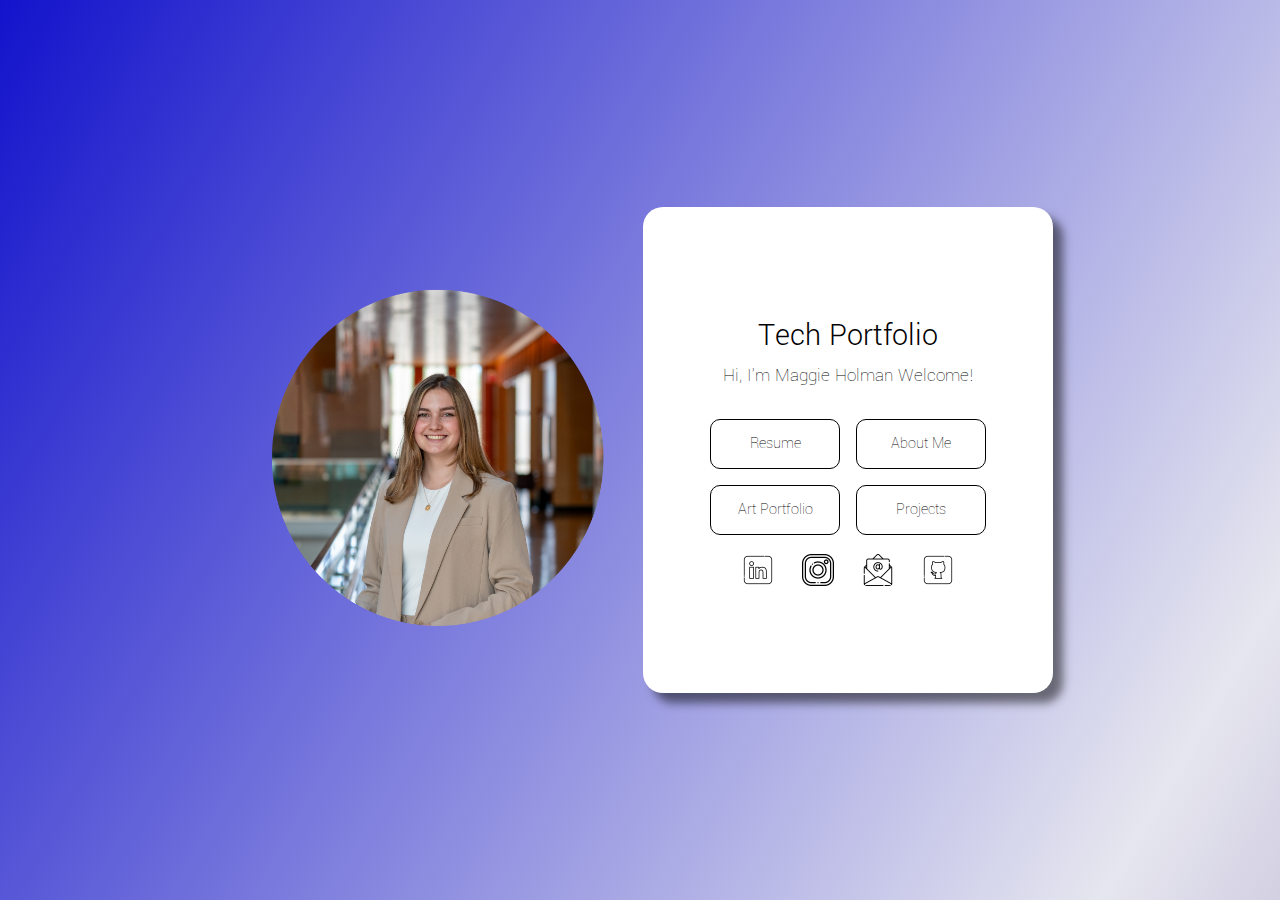
<file: index.html>
<!DOCTYPE html>
<html lang="en">
<head>
    <meta charset="UTF-8">
    <meta name="viewport" content="width=device-width, initial-scale=1.0">
    <title>Tech Portfolio</title>
    <link rel="stylesheet" href="css/style.css" />
</head>
<body class="gradient-background">
  <div class="profile-div fade-in">
    <div class="photo-div">
      <img src="images/profilepic.png" alt="Professional Headshot of girl" class="profile-pic">
    </div>
    <div class="profile-text-div">
      <div class="profile-text-title">
        <h1>Tech Portfolio</h1>
      </div>
      <div class="profile-text-subtitle">
        <h3>Hi, I'm Maggie Holman Welcome!</h3>
      </div>
      <div class="navigation">
        <div class="left-nav">
          <div id="resume" class="top-left">
            <p>Resume</p>
          </div>
          <div id="artportfolio" class="bottom-left">
            <p>Art Portfolio</p>
          </div>
        </div>
        <div class="right-nav">
          <div id="aboutme" class="top-right">
            <p>About Me</p>
          </div>
          <div id="projects" class="bottom-right">
            <p>Projects</p>
          </div>
        </div>
      </div>
      <div class="contact">
        <div id="linkedin" class="icon1">
          <img src="images/linkedin.png" alt="Professional Headshot of girl" class="linkedin">
        </div>
        <div id="instagram" class="icon2">
          <img src="images/instagram.png" alt="Professional Headshot of girl" class="instagram">
        </div>
        <div id="email" class="icon3">
          <img src="images/email.png" alt="Professional Headshot of girl" class="email">
        </div>
        <div id="github" class="icon4">
          <img src="images/github.png" alt="Professional Headshot of girl" class="github">
        </div>
      </div>
    </div>
  </div>
  <script src="js/script.js"></script>
</body>
</html>
</file>
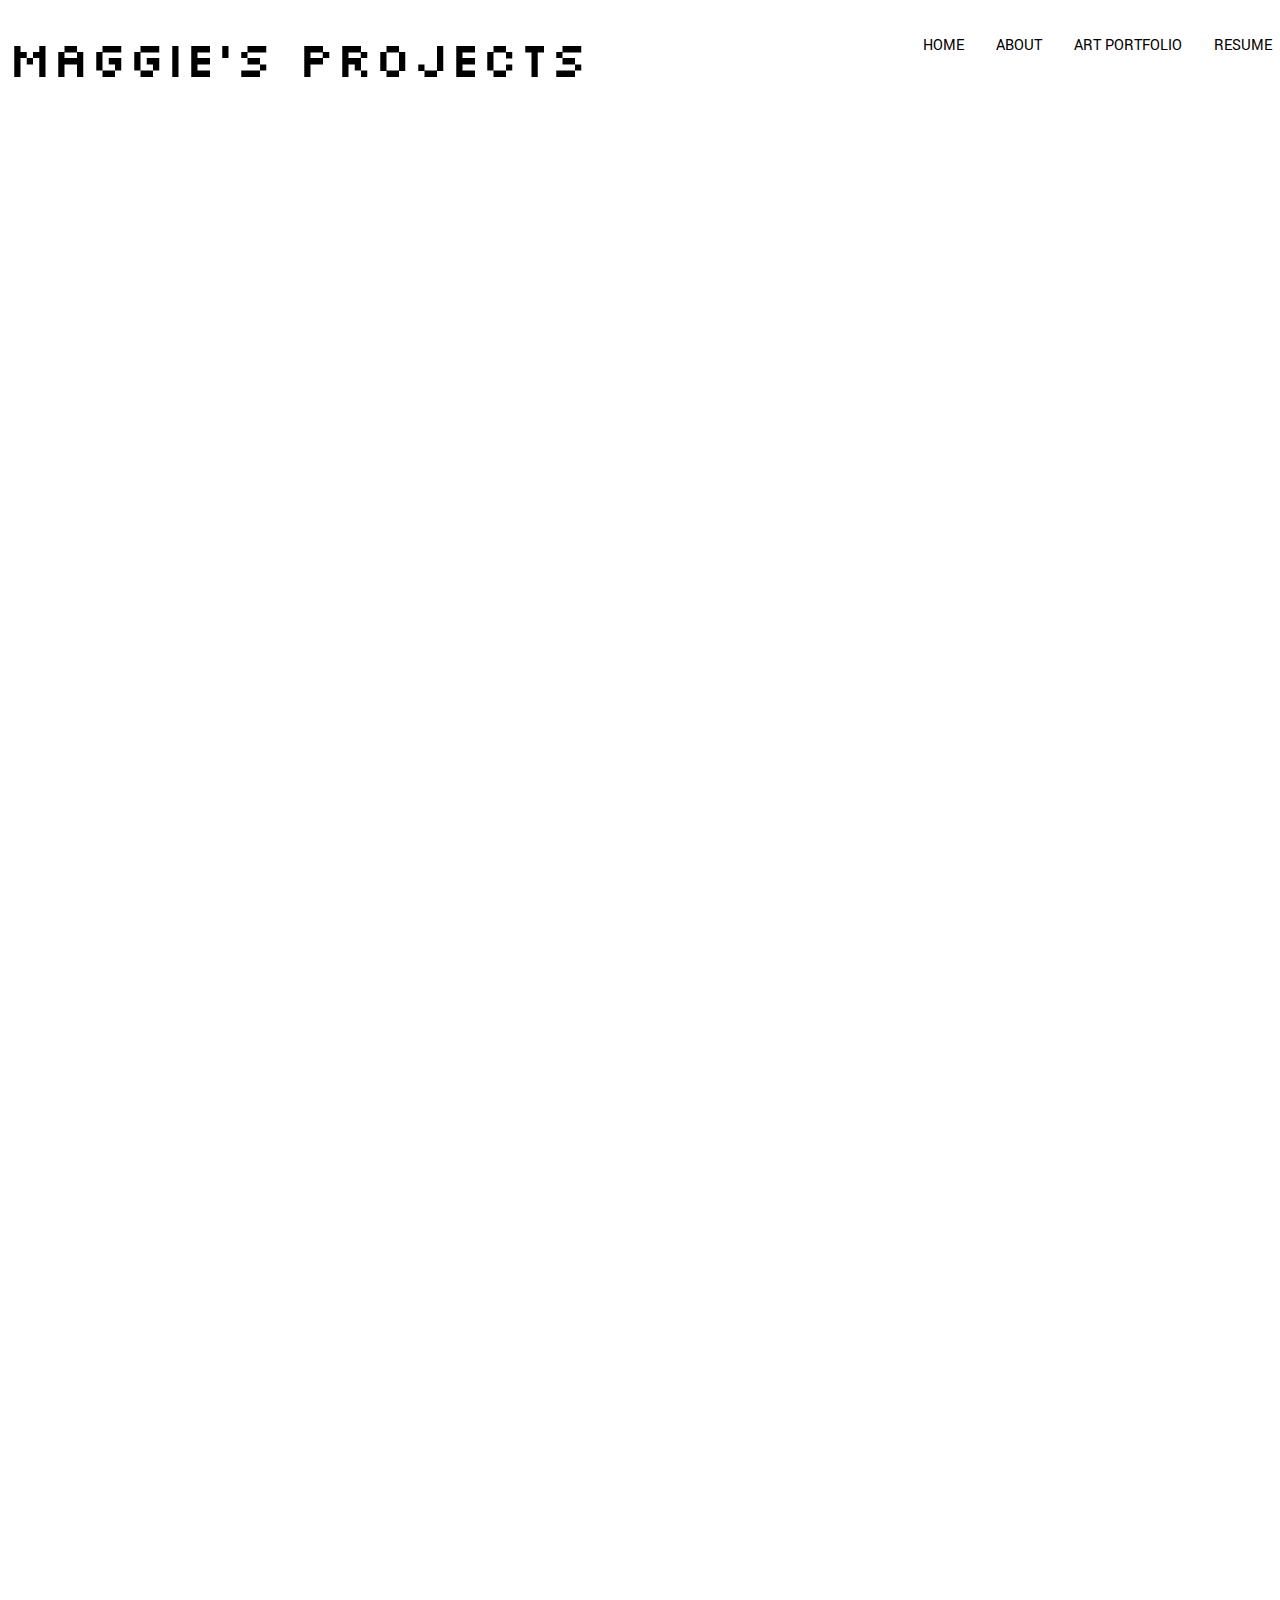
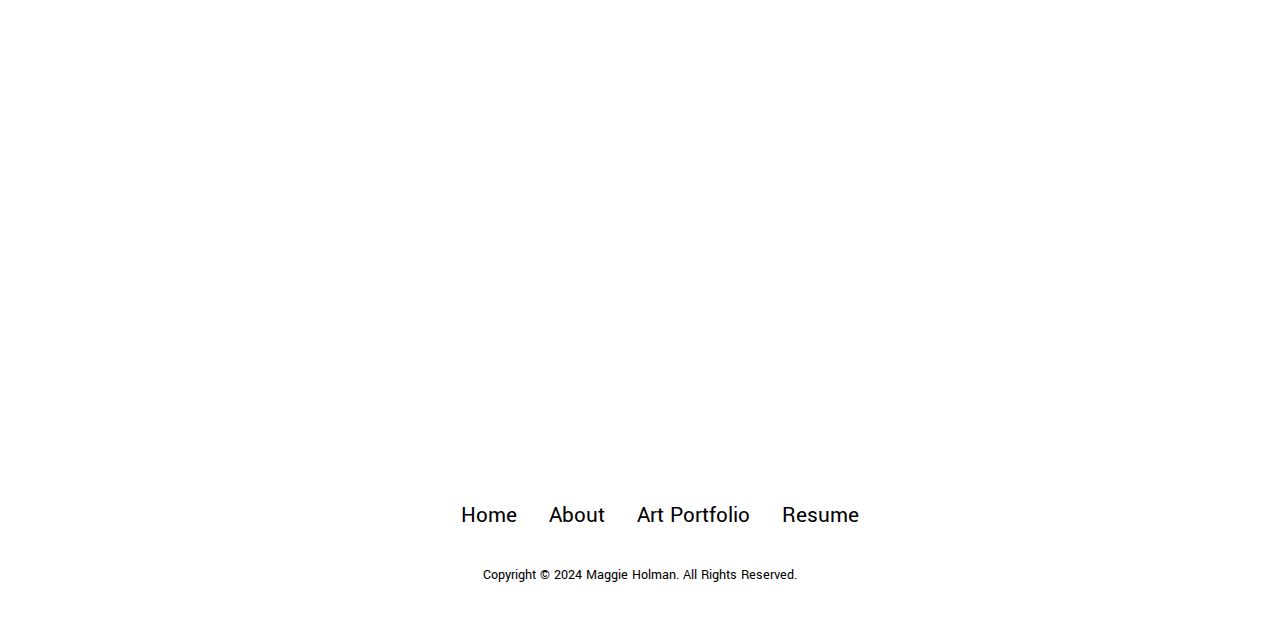
<file: projects.html>
<!DOCTYPE html>
<html lang="en">
<head>
    <meta charset="UTF-8">
    <meta name="viewport" content="width=device-width, initial-scale=1.0">
    <link rel="stylesheet" href="css/projects.css"/>
    <title>my Projects</title>
</head>
<body>
    <nav class="desktop-nav">
        <div class="logo">MAGGIE'S PROJECTS</div>
        <ul class="nav-links">
            <li><a href="index.html">HOME</a></li>
            <li><a href="https://maggieholman.github.io/ArtPortfolio/about.html">ABOUT</a></li>
            <li><a href="https://maggieholman.github.io/ArtPortfolio/">ART PORTFOLIO</a></li>
            <li><a href="images/MaggieHolmanTechResume.pdf">RESUME</a></li>
        </ul>
    </nav>
    <div class="projects-body fade-in">
        <div class="project-gallery">
            <div class="project-column">
                <div class="border">
                    <div class="project project2">
                        <div class="title">
                            <p><strong>Art Portfolio</strong></p>
                        </div>
                        <div class="project-text">
                            <p>Developed a responsive art portfolio website using HTML, CSS,
                                 and JavaScript, ensuring compatibility across desktop, tablet, 
                                 and mobile devices for an optimal user experience
                            </p>
                            <p>Implemented modern web development practices to create a visually appealing
                                 design with a clear hierarchy and user-friendly navigation. Enhanced interactivity through the use 
                                 of animations and hover effects, providing an engaging and dynamic experience for visitors</p>
                            <p>Integrated social media links and contact information to facilitate 
                                connections with clients and promote networking opportunities</p>
                        </div>
                        <div class="coding-language-gallery">
                            <div class="coding-column">
                                <div class="HTML">
                                    <p><strong>HTML</strong></p>
                                </div>
                            </div>
                            <div class="coding-column">
                                <div class="JavaScript">
                                    <p><strong>JavaScript</strong></p>
                                </div>
                            </div>
                            <div class="coding-column">
                                <div class="CSS">
                                    <p><strong>CSS</strong></p>
                                </div>
                            </div>
                        </div>
                    </div>
                    </div>
                <div class="border OfficeHourBorder">
                    <div class="project OfficeHour">
                        <div class="title">
                            <p><strong>Office Hour Queue</strong></p>
                        </div>
                        <div class="project-text">
                            <p>Developed a RESTful web server using C++ that manages an 
                                office hours queue. Implemented endpoints using HTTP methods (GET, POST, 
                                DELETE) to interact with a custom linked list structure</p>
                            <p>Utilized C++ with STL for rapid prototyping of queue functionalities. 
                                Demonstrated proficiency in memory management, including dynamic 
                                memory allocation and deallocation, constructors, and destructors</p>
                        </div>
                        <div class="coding-language-gallery">
                            <div class="coding-column">
                                <div class="CSS">
                                    <p><strong>C++</strong></p>
                                </div>
                            </div>
                        </div>
                    </div>
                    </div>
                <div class="border">
                    <div class="project project2">
                        <div class="title">
                            <p><strong>Banking Database Simulator</strong></p>
                        </div>
                        <div class="project-text">
                            <p>Developed a robust banking transaction simulator in C++, 
                                utilizing object-oriented programming principles and efficient data structures
                                including priority queues and hash maps</p>
                            <p>Implemented command-line interface functionalities for user interactions, 
                                including user registration, login/logout, transaction 
                                placement, and query handling</p>
                            <p>Integrated IP-based user authentication and transaction timestamp management for accurate transaction tracking and fraud prevention.
                                Designed and implemented algorithms for transaction execution, fee calculation, and transaction history management</p>
                        </div>
                        <div class="coding-language-gallery">
                            <div class="coding-column">
                                <div class="CSS">
                                    <p><strong>C++</strong></p>
                                </div>
                            </div>
                        </div>
                    </div>
                    </div>
                <div class="border ConstrainedBorder">
                    <div class="project Constrained">
                        <div class="title">
                            <p><strong>Constrained <br>MST Traversal</strong></p>
                        </div>
                        <div class="project-text">
                            <p>Utilized graphs and adjacency matrices to model complex data point connectivity,
                                 enabling advanced data structure manipulation and 
                                analysis</p>
                            <p>Implemented heuristic algorithms to calculate Minimum Spanning Trees (MST) under specific constraints, 
                                such as crossing quadrants 
                                with "doors" and "walls," using a greedy algorithm approach for optimization</p>
                        </div>
                        <div class="coding-language-gallery">
                            <div class="coding-column">
                                <div class="CSS">
                                    <p><strong>C++</strong></p>
                                </div>
                            </div>
                        </div>
                    </div>
                    </div>
            </div>
            <div class="project-column">
                <div class="border ForumBorder">
                    <div class="project Forum">
                        <div class="title">
                            <p><strong>Forum Post Classifier</strong></p>
                        </div>
                        <div class="project-text">
                            <p>Developed a Naive Bayes Classifier to automatically identify the 
                                subject of posts from Piazza, utilizing natural language processing 
                                (NLP) and machine learning techniques</p>
                            <p>Implemented training and prediction algorithms that process 
                                labeled Piazza posts, calculating log-probability scores to classify new posts 
                                based on learned word distributions and label frequencies</p>
                            <p>Leveraged a Bag of Words Model to extract unique words from posts,
                                 ensuring efficient and accurate classification by incorporating 
                                word probabilities and label priors</p>
                        </div>
                        <div class="coding-language-gallery">
                            <div class="coding-column">
                                <div class="CSS">
                                    <p><strong>C++</strong></p>
                                </div>
                            </div>
                        </div>
                    </div>
                    </div>
                <div class="border">
                <div class="project project2">
                    <div class="title">
                        <p><strong>Photo Cropping <br>Algorithm</strong></p>
                    </div>
                    <div class="project-text">
                        <p>Designed and coded seam carving functionality for dynamic image resizing,
                             including energy and cost matrix computation, minimal seam identification, 
                            and vertical seam removal, optimized for both width and height adjustments</p>
                        <p>Implemented pixel-level operations for image manipulation in PPM format, including pixel access, setting, and image-wide color
                            filling without dynamic memory allocation, ensuring efficient memory usage</p>
                        <p>Created essential matrix functions for energy and cost calculations, such as initializing matrices, retrieving elements,
                             and computing minimal values within specified regions, supporting sophisticated image processing algorithms</p>
                        
                    </div>
                    <div class="coding-language-gallery">
                        <div class="coding-column">
                            <div class="CSS">
                                <p><strong>C++</strong></p>
                            </div>
                        </div>
                    </div>
                </div>
                </div>
                <div class="border MazeBorder">
                <div class="project Maze">
                    <div class="title">
                        <p><strong>3D Maze Solver</strong></p>
                    </div>
                    <div class="project-text">
                        <p>Implemented an algorithm to navigate complex 3D mazes using both stack (DFS) 
                            and queue (BFS) methods, ensuring efficient and comprehensive maze exploration</p>
                        <p>Designed the solver to handle color-coded buttons and doors, enhancing the complexity
                             and functionality of the maze, with dynamic backtracking and pathfinding capabilities</p>
                        <p>Provided multiple output formats (map and list) to display solutions, 
                            improving usability and visualization of the maze-solving process</p>
                    </div>
                    <div class="coding-language-gallery">
                        <div class="coding-column">
                            <div class="CSS">
                                <p><strong>C++</strong></p>
                            </div>
                        </div>
                    </div>
                </div>
                </div>
                
                <div class="border">
                <div class="project project2">
                    <div class="title">
                        <p><strong>Zombie Game</strong></p>
                    </div>
                    <div class="project-text">
                        <p>Implemented game mechanics including reading game configurations, managing rounds, 
                            generating random and named zombies, 
                            and conducting battles, ensuring a dynamic and challenging gameplay experience</p>
                        <p>Integrated command-line options for verbose mode, help, median zombie lifetime statistics, 
                            and custom game settings, allowing for flexible and informative user interactions</p>
                        <p>Designed efficient zombie handling and updating processes, including tracking zombie health,
                             distance, speed, and activity, 
                            and dynamically managing active and defeated zombies for a balanced and engaging game flow</p>
                    </div>
                    <div class="coding-language-gallery">
                        <div class="coding-column">
                            <div class="JavaScript">
                                <p><strong>Python</strong></p>
                            </div>
                        </div>
                    </div>
                </div>
                </div>
            </div>
            <div class="project-column">
                <div class="border">
                    <div class="project project2">
                        <div class="title">
                            <p><strong>Euchre Simulator</strong></p>
                        </div>
                        <div class="project-text">
                            <p>Developed a complete Euchre card game using C++ with a focus on object-oriented design, implementing abstract
                                 data types (ADT) for cards, packs, and players</p>
                            <p>Implemented operator overloading, enumerated types, and unit testing, creating robust and reusable 
                                code components, and ensuring functionality through test suites</p>
                            <p>Designed a game driver to coordinate gameplay between AI and human players, including dynamic memory management, 
                                input handling, and strategic decision-making algorithms for an engaging user experience</p>
                        </div>
                        <div class="coding-language-gallery">
                            <div class="coding-column">
                                <div class="CSS">
                                    <p><strong>C++</strong></p>
                                </div>
                            </div>
                        </div>
                    </div>
                    </div>
                <div class="border">
                    <div class="project project2">
                        <div class="title">
                            <p><strong>Idea Shop Website</strong></p>
                        </div>
                        <div class="project-text">
                            <p>Independently created 5 webpages using Figma, ensuring optimized user 
                                experiences across mobile, tablet, and desktop devices for a company's new website.</p>
                            <p>Implemented industry-standard practices to enhance usability and aesthetics,
                                 including responsive design principles and user-centric layouts</p>
                            <p>Successfully presented design concepts and prototypes to the company's marketing team, incorporating
                                 feedback to align with the branding and promotional strategies for the 2025 launch</p>
                        </div>
                        <div class="coding-language-gallery">
                            <div class="coding-column">
                                <div class="HTML">
                                    <p><strong>HTML</strong></p>
                                </div>
                            </div>
                            <div class="coding-column">
                                <div class="JavaScript">
                                    <p><strong>JavaScript</strong></p>
                                </div>
                            </div>
                            <div class="coding-column">
                                <div class="CSS">
                                    <p><strong>CSS</strong></p>
                                </div>
                            </div>
                        </div>
                    </div>
                    </div>
                <div class="border">
                    <div class="project project2">
                        <div class="title">
                            <p><strong>Risk Management Database</strong></p>
                        </div>
                        <div class="project-text">
                            <p>Collaborated with developers to transition from an Access database to a SQL database,
                                 enhancing data accessibility and storage capacity</p>
                            <p>Led the redesign of the database UI, focusing on improving query functionality 
                                and making data organization more intuitive and engaging for the company's use</p>
                            <p>Streamlined the interface to boost the system's reporting capabilities,
                                 ensuring better data insights and usability for stakeholders</p>
                        </div>
                        <div class="coding-language-gallery">
                            <div class="coding-column">
                                <div class="HTML">
                                    <p><strong>HTML</strong></p>
                                </div>
                            </div>
                            <div class="coding-column">
                                <div class="CSS">
                                    <p><strong>CSS</strong></p>
                                </div>
                            </div>
                            <div class="coding-column">
                                <div class="CSS">
                                    <p><strong>SQL</strong></p>
                                </div>
                            </div>
                        </div>
                    </div>
                    </div>
                
            </div>
        </div>
    </div>
    <footer>
        <nav class="footer-nav">
          <div class="nav-links-container">
            <ul class="footer-nav-links">
              <li><a href="index.html">Home</a></li>
              <li><a href="https://maggieholman.github.io/ArtPortfolio/about.html">About</a></li>
              <li><a href="https://maggieholman.github.io/ArtPortfolio/">Art Portfolio</a></li>
              <li><a href="images/MaggieHolmanTechResume.pdf">Resume</a></li>
            </ul>
          </div>
        </nav>
        <p class="copyright">Copyright &#169; 2024 Maggie Holman. All Rights Reserved.</p>
      </footer>
    <script src="js/script.js"></script>
</body>
</html>
</file>
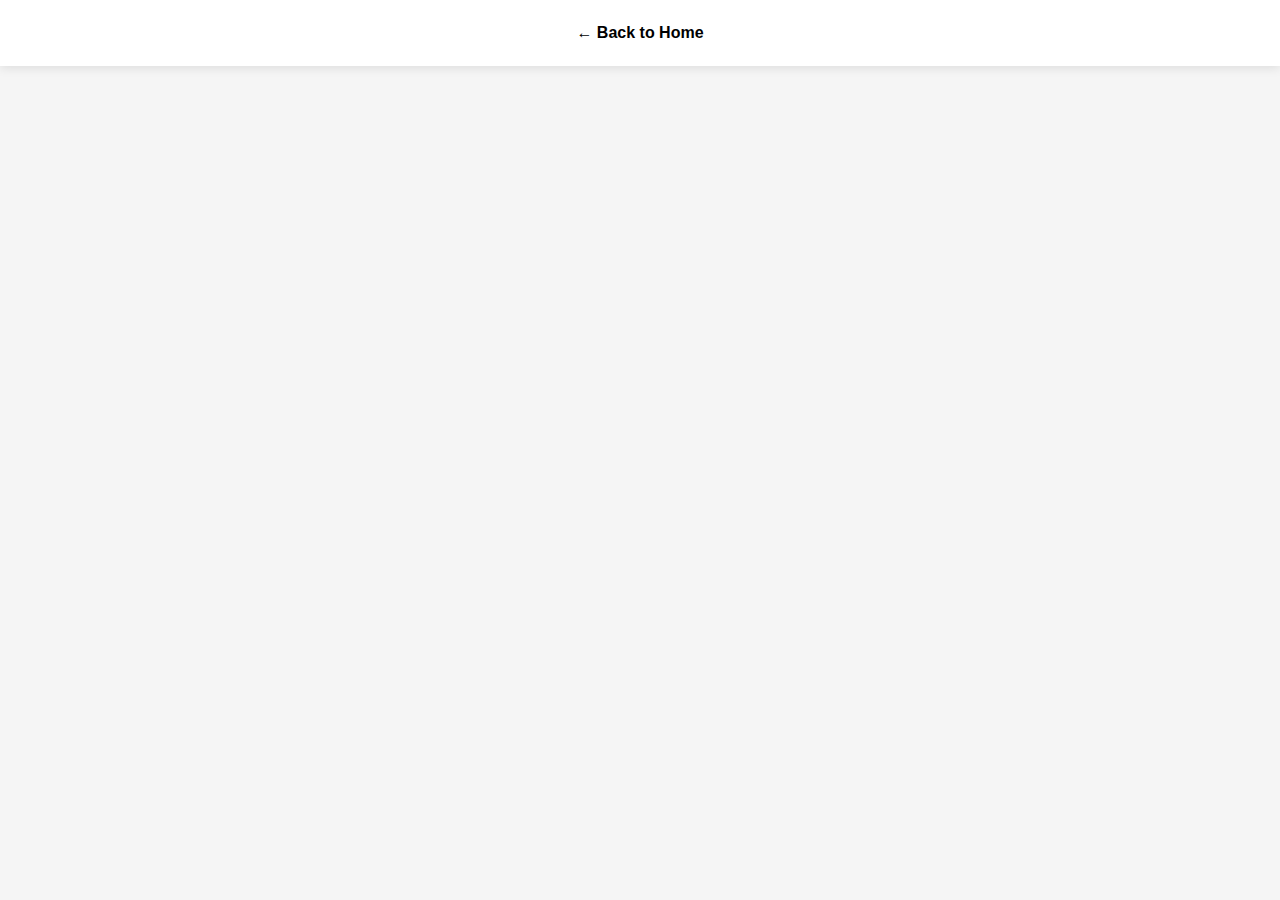
<file: resume.html>
<!DOCTYPE html>
<html lang="en">
<head>
  <meta charset="UTF-8">
  <meta name="viewport" content="width=device-width, initial-scale=1.0">
  <title>Maggie Holman | Resume</title>

  <style>
    body {
      margin: 0;
      font-family: Arial, sans-serif;
      background-color: #f5f5f5;
    }

    nav {
      padding: 1.5rem;
      text-align: center;
      background: white;
      box-shadow: 0 2px 10px rgba(0,0,0,0.1);
    }

    nav a {
      text-decoration: none;
      font-weight: bold;
      color: black;
    }

    .resume-container {
      width: 100%;
      height: calc(100vh - 80px);
    }

    iframe {
      width: 100%;
      height: 100%;
      border: none;
    }
  </style>
</head>
<body>

  <nav>
    <a href="index.html">← Back to Home</a>
  </nav>

  <div class="resume-container">
    <iframe src="images/MaggieHolmanTechResume.pdf"></iframe>
  </div>

</body>
</html>
</file>
<file: css/style.css>
@import url('https://fonts.googleapis.com/css2?family=Silkscreen:wght@400;700&display=swap');
@import url('https://fonts.googleapis.com/css2?family=Yantramanav:wght@100;300;400;500;700;900&display=swap');

body {
  margin: 0;
  padding: 0;
  font-family: "Yantramanav", sans-serif;
  font-weight: 100;
  font-style: normal;
  display: flex;
  justify-content: center;
  align-items: center;
  height: 100vh; 
  
}

.fade-in {
  opacity: 0;
  transform: translateY(20px);
  transition: opacity 1s ease-out, transform 1s ease-out;
}

.fade-in.visible {
  opacity: 1;
  transform: translateY(0);
}

h1 {
  font-weight:300;
}

h3 {
  font-weight:200;
}

html {
    scroll-behavior: smooth;
  }

* {
  transition: all 400ms ease;
}

.profile-div {
  display:flex;
  justify-content: center;
  align-items: center;
  width: 100%;
  height: 100%;
}

.profile-text-div {
  background-color: white;
  width:32%;
  height: 54%;
  border-radius: 20px;
  box-shadow: 10px 10px 10px rgba(0,0,0,.5);
  display: flex;
  flex-direction: column;
  align-items: center;
  justify-content: center;
  gap: .7rem;
}

.photo-div {
  display: flex;
  justify-content: center;
  align-items: center;
  width: 26rem;
}

.profile-pic {
  height: 23rem;
  width: 34rem;
}

.top-right, .top-left, .bottom-right, .bottom-left {
  border-radius: 10px;
  width: 8rem;
  height: 3rem;
  display: flex;
  justify-content: center;
  align-items: center;
  border: 1px solid black;
  cursor: default;
}

.icon1, .icon2, .icon3, .icon4 {
  width: 2rem;
  height: 2rem;
  border-radius: 5px;
}

.instagram, .github, .linkedin, .email {
  width: 2rem;
  height: 2rem;
  border-radius: 5px;
}

.top-right:hover, .top-left:hover, .bottom-right:hover, .bottom-left:hover, .icon1:hover, .icon2:hover, .icon3:hover, .icon4:hover {
  box-shadow: 10px 10px 10px rgba(0,0,0,.5);
}

.navigation {
  display:flex;
  justify-content: center;
  align-items: center;
  gap: 1rem;
  margin-bottom: 2%;
}

.left-nav, .right-nav {
  display: flex;
  flex-direction: column;
  justify-content: center;
  align-items: center;
  gap: 1rem;
}

.contact {
  display: flex;
  justify-content: center;
  align-items: center;
  gap: 1.75rem;
  margin-bottom: 5%;
}

.profile-text-title {
  padding: 0;
  margin:0;
  height: 2.5rem;
}

.profile-text-subtitle {
  padding: 0;
  margin: 0;
  height: 2rem;
  margin-bottom: 7.5%;
}

.gradient-background {
  background: linear-gradient(300deg,#3a1e80,#e6e6ef,#1313cc);
  background-size: 180% 180%;
  animation: gradient-animation 12s ease infinite;
}

@keyframes gradient-animation {
  0% {
    background-position: 0% 50%;
  }
  50% {
    background-position: 100% 50%;
  }
  100% {
    background-position: 0% 50%;
  }
}
</file>
<file: css/projects.css>
@import url('https://fonts.googleapis.com/css2?family=Silkscreen:wght@400;700&display=swap');
@import url('https://fonts.googleapis.com/css2?family=Yantramanav:wght@100;300;400;500;700;900&display=swap');

.silkscreen-regular {
  font-family: "Silkscreen", sans-serif;
  font-weight: 400;
  font-style: normal;
}

.silkscreen-bold {
  font-family: "Silkscreen", sans-serif;
  font-weight: 700;
  font-style: normal;
}


html, body {
    overflow-x: hidden;
}
  
body {
      font-family: "Yantramanav", sans-serif;
      font-weight: 400;
      font-style: normal;
      padding: 0;
      margin: 0;
}
  
html {
      scroll-behavior: smooth;
}
  
* {
    transition: all 400ms ease;
}

.fade-in {
    opacity: 0;
    animation: fadeIn 1s ease-in forwards;
}

@keyframes fadeIn {
    to {
        opacity: 1;
    }
}


nav, .nav-links{
    display: flex;
}

.nav-links {
    list-style-type: none;
    margin: 0;
    padding: 0;
    gap: 2rem;
    margin-left: 25%;
    margin-top: .75%;
}

.nav-links a {
    text-decoration: none;
    color: black;
}

nav {
    justify-content: space-around;
    padding-top: 2%;
    
}

.logo {
    font-family: "Silkscreen", sans-serif;
    font-weight: 400;
    font-style: normal;
    font-size: 5.5vh;
}

.icon {
    width: 28px; /* Set the desired width */
    height: auto;
    border-radius: 10px;
}

a:hover {
    color: grey;
    text-decoration: underline;
    text-underline-offset: 1rem;
    text-decoration-color: rgb(181, 181, 181);
  }

  .logo:hover {
    cursor: default;
  }

  .icon:hover {
    box-shadow: 5px 5px 10px rgba(0, 0, 0, 0.3);
  }

  .projects-body {
    margin-top: 3rem;
  }

  .project-gallery {
    display: flex;
    justify-content: center;
    
    gap: 3rem;
  }

  .project-column {
    display: flex;
    flex-direction: column;
    
    
    gap: 3rem;
  }

  .border {
    width: 19rem;
    height: 28rem;
    background-color: rgb(32, 32, 80);
    border-radius: 5px;
    display: flex;
    justify-content: center;
    align-items: center;
    box-shadow: 10px 10px 10px rgba(0, 0, 0, 0.5);
  }

  .ForumBorder {
    height: 27rem;
  }

  .OfficeHourBorder {
    height: 22rem;
  }

  .ConstrainedBorder {
    height: 22rem;
  }

  .MazeBorder {
    height: 25rem;
  }

  .project {
    width: 18rem;
    height: 27rem;
    background-color: rgb(32, 32, 80);
    border: 1px solid white;
    border-radius: 5px;
    display: flex;
    flex-direction: column;
    justify-content: center;
    text-align: center;
    gap: .75rem;
  }

  .OfficeHour {
    height: 21rem;
  }

  .Constrained {
    height: 21rem;
  }

  .Forum {
    height: 26rem;
  }

  .Maze {
    height: 24rem;
  }



  .title, .project-text, .coding-language-gallery {
    color: white;
  }

  .project-text {
    padding: .75rem;
    text-align: left;
    font-size: .75rem;
    height: 15rem;
    padding-bottom: 1.8rem;
  }

  .coding-language-gallery {
    display: flex;
    justify-content: center;
    align-items: center;
    gap: 1rem;
    margin-bottom: 1rem;
  }

  .coding-column {
    display: flex;
    flex-direction: column;
    justify-content: center;
    align-items: center;
  }

  .title {
    font-size: 1.6rem;
    height: 4rem;
  }

  .CSS, .JavaScript, .HTML {
    display: flex;
    justify-content: center;
    align-items: center;
    
  }

  .CSS {
    width: 3.5rem;
    height: 2rem;
    background-color: white;
    color: rgb(32, 32, 80);
    border-radius: 100px;
  }

  .HTML {
    width: 4rem;
    height: 2rem;
    background-color: white;
    color: rgb(32, 32, 80);
    border-radius: 100px;
  }

  .JavaScript {
    width: 6.5rem;
    height: 2rem;
    background-color: white;
    color: rgb(32, 32, 80);
    border-radius: 100px;
  }

  footer {
    height: 26vh;
    margin: 0 1rem;
    display: flex;
    flex-direction: column;
    justify-content: center; /* Center the nav horizontally */
    align-items: center; /* Center the nav vertically */
  }
  
  footer p {
    text-align: center;
    font-size: 1.5vh;
  }

  .footer-nav {
    display: flex;
    justify-content: center; /* Center the nav horizontally */
    align-items: center; /* Center the nav vertically */
     /* Ensure it spans the full width of the footer */
     font-size: 2.5vh;
  }

  .footer-nav-links {
    /* Example: if a child element has a fixed width */
 /* Ensure child elements can adjust to content */
    list-style-type: none;
    gap: 2rem;
    display: flex;
}

.footer-nav-links a {
    /* Example: Ensure text alignment is centered */
    text-align: center;
    text-decoration: none;
    color: black;
}
</file>
